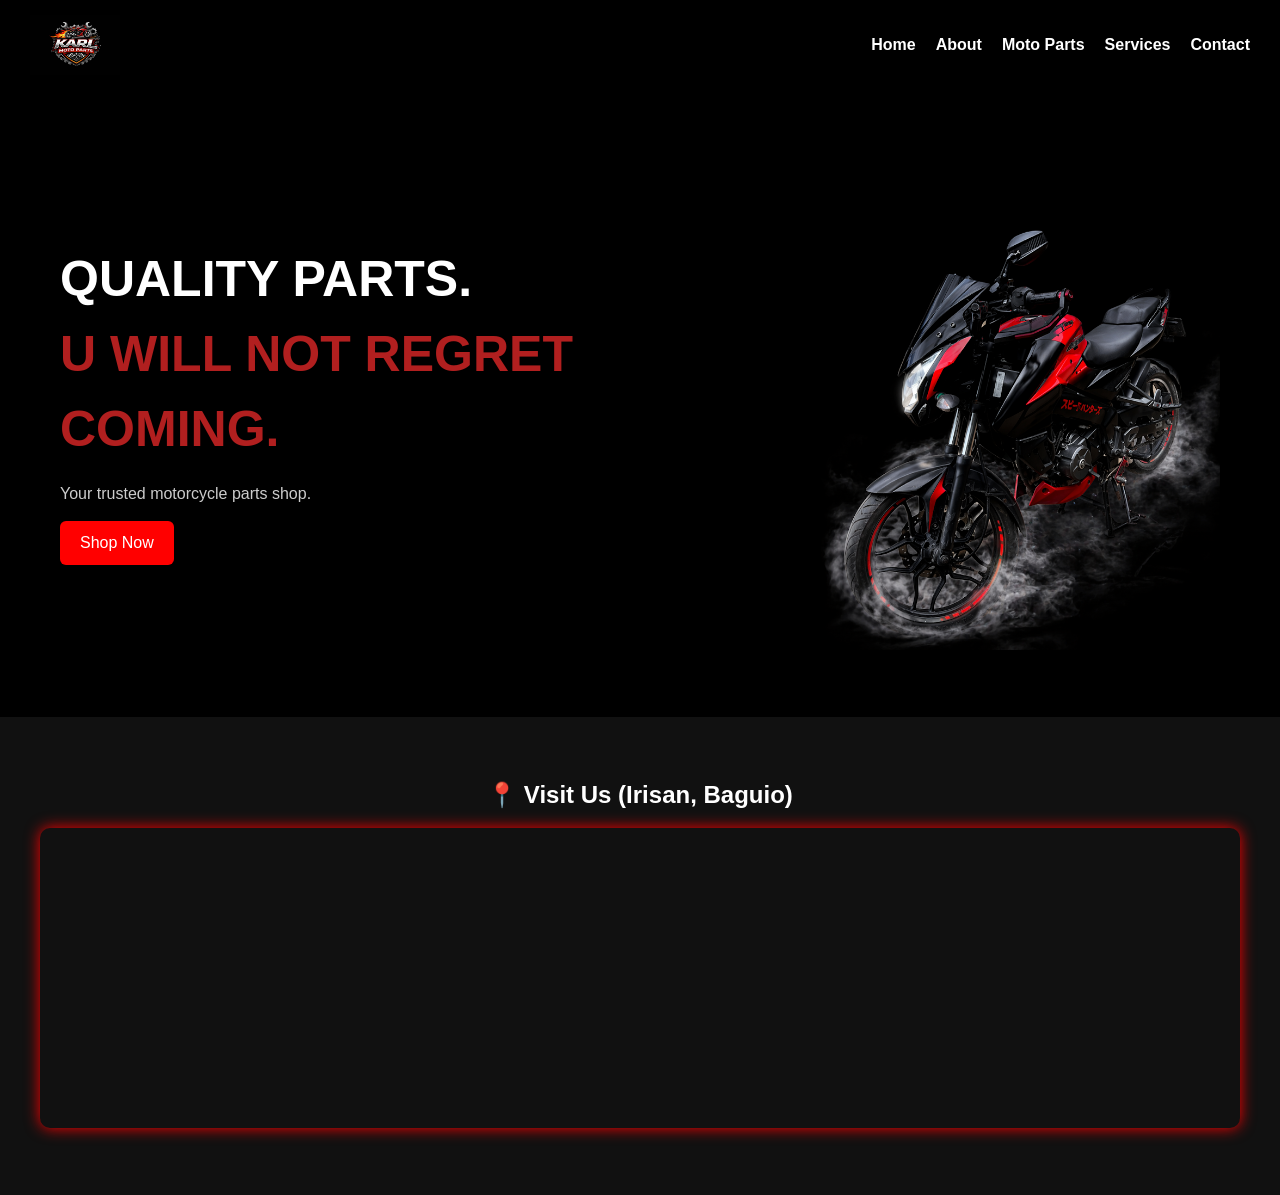
<file: index.html>
<!DOCTYPE html>
<html lang="en">
<head>
<meta charset="UTF-8">
<title>Karl Garage - Home</title>
<link rel="stylesheet" href="style.css">
</head>
<body>

<header>
    <div class="header-container">
        <img src="logo.webp" class="logo">

        <nav>
            <a href="index.html">Home</a>
            <a href="about.html">About</a>
            <a href="moto parts.html">Moto Parts</a>
            <a href="service.html">Services</a>
            <a href="contact.html">Contact</a>
        </nav>
    </div>
</header>

<!-- HERO -->
<section class="hero">
    <div class="hero-text">
        <h1>QUALITY PARTS.<br><span>U WILL NOT REGRET COMING.</span></h1>
        <p>Your trusted motorcycle parts shop.</p>
        <a href="moto parts.html" class="btn">Shop Now</a>
    </div>

    <div class="hero-image">
        <img src="moto.webp" alt="Motorcycle">
    </div>
</section>

<!-- MAP -->
<section class="map">
    <h2>📍 Visit Us (Irisan, Baguio)</h2>
    <iframe 
        src="https://maps.google.com/maps?q=Irisan%20Baguio%20City&t=&z=15&ie=UTF8&iwloc=&output=embed"
        loading="lazy">
    </iframe>
</section>

</body>
</html>
</file>
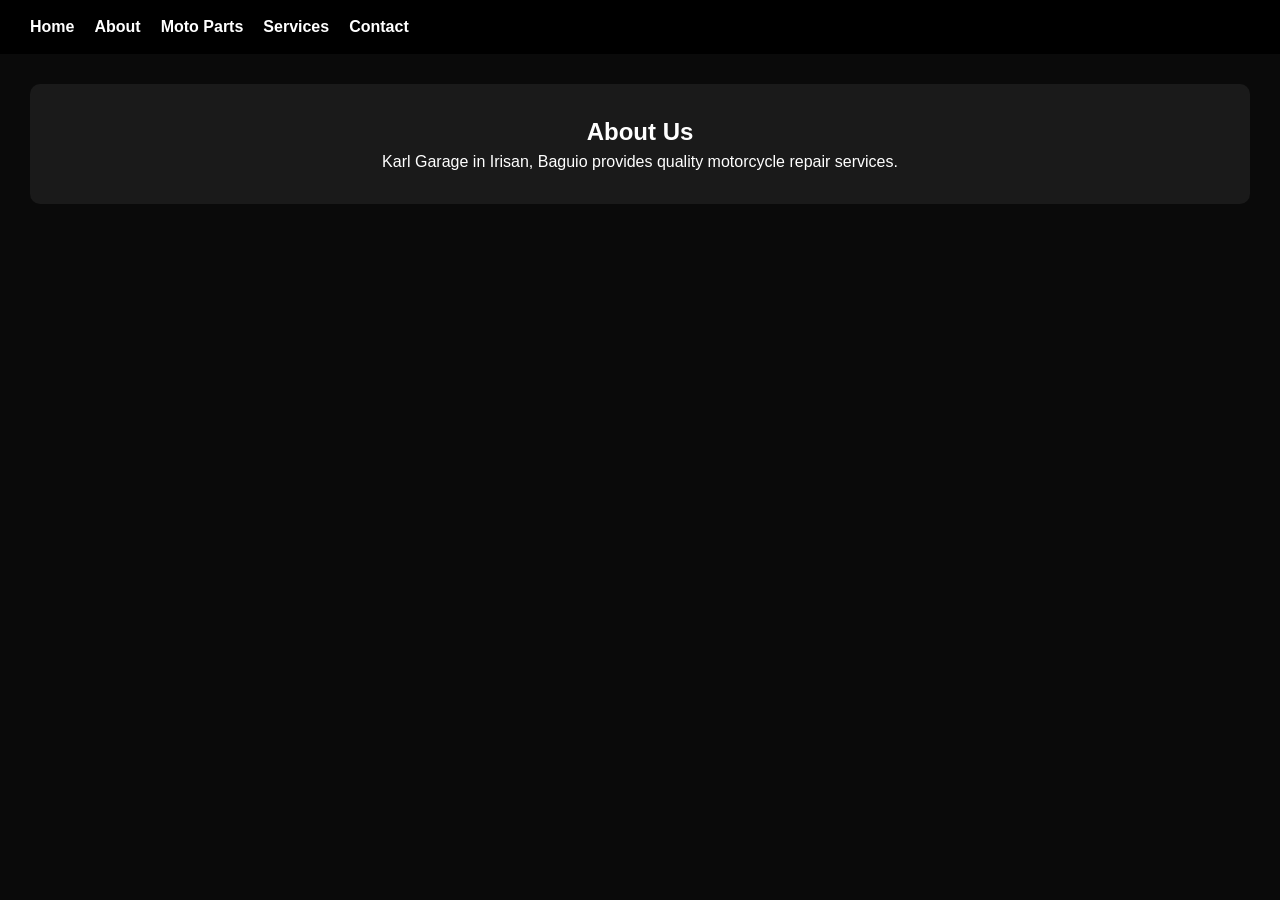
<file: about.html>
<!DOCTYPE html>
<html>
<head>
<title>About - Karl Garage</title>
<link rel="stylesheet" href="style.css">
</head>
<body>

<header>
<nav>
    <a href="index.html">Home</a>
    <a href="about.html">About</a>
    <a href="moto parts.html">Moto Parts</a>
    <a href="service.html">Services</a>
    <a href="contact.html">Contact</a>
</nav>
</header>

<section class="card">
<h2>About Us</h2>
<p>Karl Garage in Irisan, Baguio provides quality motorcycle repair services.</p>
</section>

</body>
</html>
</file>
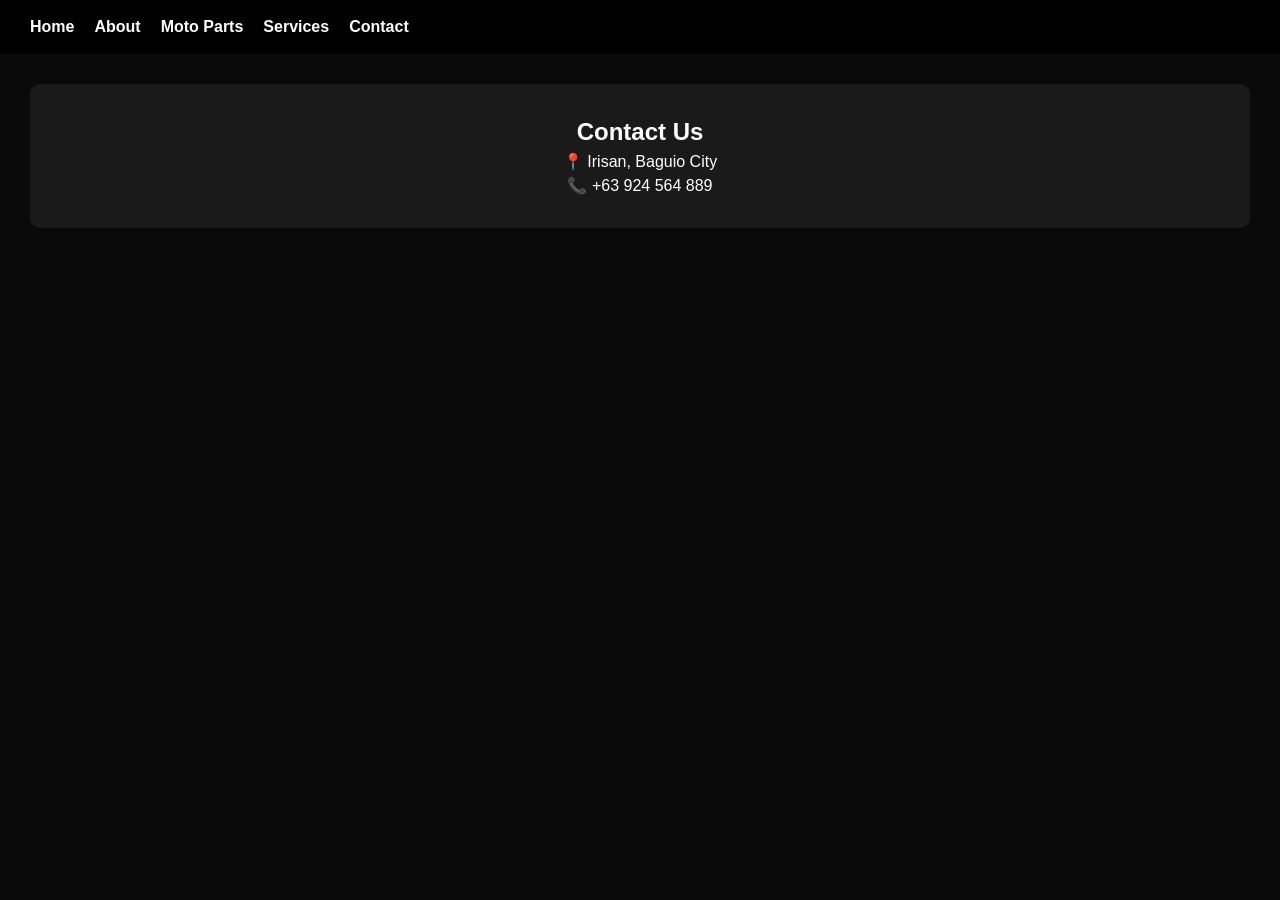
<file: contact.html>
<!DOCTYPE html>
<html>
<head>
<title>Contact</title>
<link rel="stylesheet" href="style.css">
</head>
<body>

<header>
<nav>
    <a href="index.html">Home</a>
    <a href="about.html">About</a>
    <a href="moto parts.html">Moto Parts</a>
    <a href="service.html">Services</a>
    <a href="contact.html">Contact</a>
</nav>
</header>

<section class="card">
<h2>Contact Us</h2>
<p>📍 Irisan, Baguio City</p>
<p>📞 +63 924 564 889</p>
</section>

</body>
</html>
</file>
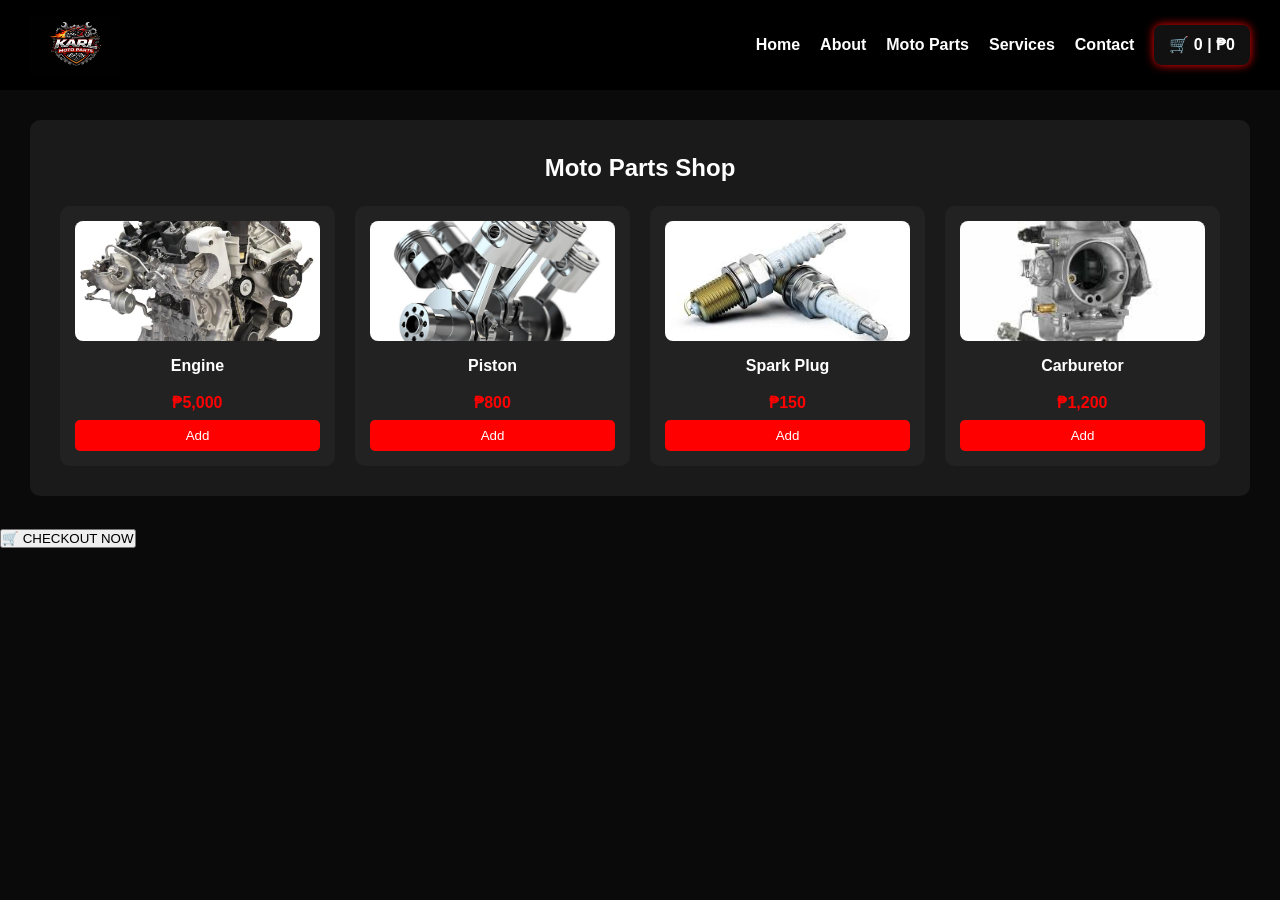
<file: moto parts.html>
<!DOCTYPE html>
<html>
<head>
    <title>Moto Parts - Karl Garage</title>
    <link rel="stylesheet" href="style.css">
</head>
<body>

<header>
    <div class="header-container">
        <img src="logo.webp" class="logo">

        <nav>
            <a href="index.html">Home</a>
            <a href="about.html">About</a>
            <a href="moto-parts.html">Moto Parts</a>
            <a href="service.html">Services</a>
            <a href="contact.html">Contact</a>

            <div class="cart">
                🛒 <span id="cart-count">0</span> | ₱<span id="cart-total">0</span>
            </div>
        </nav>
    </div>
</header>

<section class="card">
    <h2>Moto Parts Shop</h2>

    <div class="parts-grid">

        <div class="part">
            <img src="engine.webp">
            <h3>Engine</h3>
            <p class="price">₱5,000</p>
            <button class="buy" onclick="addToCart('Engine', 5000)">Add</button>
        </div>

        <div class="part">
            <img src="piston.jpg">
            <h3>Piston</h3>
            <p class="price">₱800</p>
            <button class="buy" onclick="addToCart('Piston', 800)">Add</button>
        </div>

        <div class="part">
            <img src="spark plug.jfif">
            <h3>Spark Plug</h3>
            <p class="price">₱150</p>
            <button class="buy" onclick="addToCart('Spark Plug', 150)">Add</button>
        </div>

        <div class="part">
            <img src="carburetors.jfif">
            <h3>Carburetor</h3>
            <p class="price">₱1,200</p>
            <button class="buy" onclick="addToCart('Carburetor', 1200)">Add</button>
        </div>

    </div>
</section>

<!-- VERY VISIBLE CHECKOUT BUTTON -->
<div class="bottom-bar">
    <button onclick="checkout()">🛒 CHECKOUT NOW</button>
</div>

<script>
let cart = JSON.parse(localStorage.getItem("cart")) || [];

// SAVE CART
function saveCart() {
    localStorage.setItem("cart", JSON.stringify(cart));
    updateCartUI();
}

// ADD TO CART
function addToCart(name, price) {
    cart.push({ name, price });
    saveCart();
    alert(name + " added to cart!");
}

// UPDATE CART UI
function updateCartUI() {
    let count = cart.length;
    let total = cart.reduce((sum, item) => sum + item.price, 0);

    document.getElementById("cart-count").textContent = count;
    document.getElementById("cart-total").textContent = total;
}

// CHECKOUT + CLEAR CART 🔥
function checkout() {
    if (cart.length === 0) {
        alert("Your cart is empty!");
        return;
    }

    let text = "CHECKOUT SUMMARY\n\n";
    let total = 0;

    cart.forEach((item, i) => {
        text += `${i + 1}. ${item.name} - ₱${item.price}\n`;
        total += item.price;
    });

    text += "\nTOTAL: ₱" + total;

    alert(text);

    // CLEAR CART AFTER BUYING
    cart = [];
    saveCart();
}

// LOAD ON START
updateCartUI();
</script>

</body>
</html>
</file>
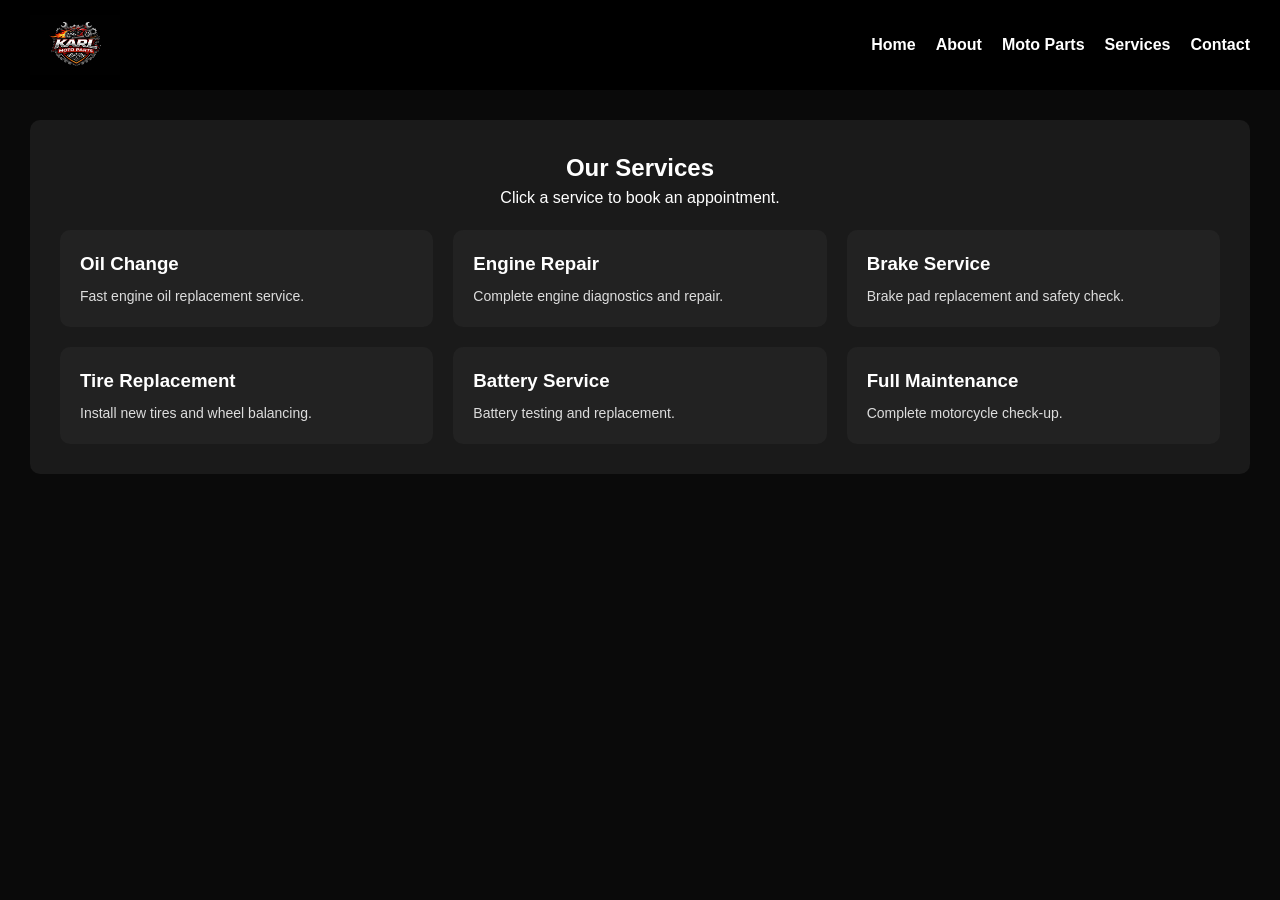
<file: service.html>
<!DOCTYPE html>
<html>
<head>
<title>Services - Karl Garage</title>
<link rel="stylesheet" href="style.css">
</head>
<body>

<header>
    <div class="header-container">
        <img src="logo.webp" class="logo">

        <nav>
            <a href="index.html">Home</a>
            <a href="about.html">About</a>
            <a href="moto parts.html">Moto Parts</a>
            <a href="services.html">Services</a>
            <a href="contact.html">Contact</a>
        </nav>
    </div>
</header>

<section class="card">
    <h2>Our Services</h2>
    <p>Click a service to book an appointment.</p>

    <div class="services">

        <div onclick="openBooking('Oil Change')">
            <h3>Oil Change</h3>
            <p>Fast engine oil replacement service.</p>
        </div>

        <div onclick="openBooking('Engine Repair')">
            <h3>Engine Repair</h3>
            <p>Complete engine diagnostics and repair.</p>
        </div>

        <div onclick="openBooking('Brake Service')">
            <h3>Brake Service</h3>
            <p>Brake pad replacement and safety check.</p>
        </div>

        <div onclick="openBooking('Tire Replacement')">
            <h3>Tire Replacement</h3>
            <p>Install new tires and wheel balancing.</p>
        </div>

        <div onclick="openBooking('Battery Service')">
            <h3>Battery Service</h3>
            <p>Battery testing and replacement.</p>
        </div>

        <div onclick="openBooking('Full Maintenance')">
            <h3>Full Maintenance</h3>
            <p>Complete motorcycle check-up.</p>
        </div>

    </div>
</section>

<!-- BOOKING MODAL -->
<div id="bookingModal" class="modal">

    <div class="modal-content">
        <h2 id="serviceTitle">Book Service</h2>

        <input type="text" id="name" placeholder="Your Name">
        <input type="date" id="date">
        <input type="text" id="location" placeholder="Your Location">

        <button onclick="submitBooking()">Submit</button>
        <button onclick="closeBooking()" class="close-btn">Close</button>
    </div>

</div>

<script>
let selectedService = "";

function openBooking(service) {
    selectedService = service;
    document.getElementById("serviceTitle").innerText = "Book: " + service;
    document.getElementById("bookingModal").style.display = "flex";
}

function closeBooking() {
    document.getElementById("bookingModal").style.display = "none";
}

function submitBooking() {
    let name = document.getElementById("name").value;
    let date = document.getElementById("date").value;
    let location = document.getElementById("location").value;

    if (!name || !date || !location) {
        alert("Please fill all fields!");
        return;
    }

    alert(
        "Booking Confirmed!\n\n" +
        "Service: " + selectedService +
        "\nName: " + name +
        "\nDate: " + date +
        "\nLocation: " + location
    );

    closeBooking();
}
</script>

</body>
</html>
</file>
<file: style.css>
/* =========================
   RESET
========================= */
* {
    margin: 0;
    padding: 0;
    box-sizing: border-box;
    font-family: Arial, sans-serif;
}

/* =========================
   BODY
========================= */
body {
    background: #0a0a0a;
    color: white;
    line-height: 1.5;
}

/* =========================
   HEADER
========================= */
header {
    background: black;
    padding: 15px 30px;
}

.header-container {
    display: flex;
    align-items: center;
    justify-content: space-between;
}

.logo {
    height: 60px;
}

/* NAV */
nav {
    display: flex;
    align-items: center;
    gap: 20px;
}

nav a {
    color: white;
    text-decoration: none;
    font-weight: bold;
    transition: 0.3s;
}

nav a:hover {
    color: red;
}

/* CART */
.cart {
    margin-left: auto;
    background: #111;
    padding: 8px 15px;
    border-radius: 8px;
    box-shadow: 0 0 10px red;
    font-weight: bold;
}

/* =========================
   HERO
========================= */
.hero {
    display: flex;
    align-items: center;
    justify-content: space-between;
    padding: 60px;
    background: black;
}

.hero-text {
    max-width: 50%;
}

.hero-text h1 {
    font-size: 50px;
}

.hero-text span {
    color: rgb(177, 31, 31);
}

.hero-text p {
    margin: 15px 0;
    color: #ccc;
}

.hero-image img {
    width: 400px;
    filter: drop-shadow(0 0 15px black);
}

/* BUTTON */
.btn {
    display: inline-block;
    background: red;
    color: white;
    padding: 10px 20px;
    text-decoration: none;
    border-radius: 6px;
    transition: 0.3s;
}

.btn:hover {
    background: darkred;
}

/* =========================
   CARD
========================= */
.card {
    background: #1a1a1a;
    padding: 30px;
    margin: 30px;
    border-radius: 10px;
    text-align: center;
}

/* =========================
   MAP
========================= */
.map {
    padding: 60px 40px;
    background: #111;
    text-align: center;
}

.map h2 {
    margin-bottom: 15px;
}

.map iframe {
    width: 100%;
    height: 300px;
    border: 0;
    border-radius: 10px;
    box-shadow: 0 0 15px red;
}

/* =========================
   SERVICES
========================= */
.services {
    display: grid;
    grid-template-columns: repeat(3, 1fr);
    gap: 20px;
    margin-top: 20px;
}

.services div {
    background: #222;
    padding: 20px;
    border-radius: 10px;
    cursor: pointer;
    transition: 0.3s;
    text-align: left;
}

.services div:hover {
    background: red;
    transform: scale(1.05);
}

.services h3 {
    margin-bottom: 8px;
}

.services p {
    font-size: 14px;
    color: #ddd;
}

/* =========================
   PARTS GRID
========================= */
.parts-grid {
    display: grid;
    grid-template-columns: repeat(4, 1fr);
    gap: 20px;
    margin-top: 20px;
}

/* PART CARD */
.part {
    background: #222;
    padding: 15px;
    border-radius: 10px;
    display: flex;
    flex-direction: column;
    justify-content: space-between;
    height: 260px;
    transition: 0.3s;
}

.part:hover {
    transform: scale(1.05);
    background: #2a2a2a;
}

.part img {
    width: 100%;
    height: 120px;
    object-fit: cover;
    border-radius: 8px;
}

.part h3 {
    margin: 8px 0;
    font-size: 16px;
}

.price {
    color: red;
    font-weight: bold;
}

/* BUY BUTTON */
.buy {
    padding: 8px;
    background: red;
    border: none;
    color: white;
    border-radius: 5px;
    cursor: pointer;
    transition: 0.3s;
}

.buy:hover {
    background: darkred;
}

/* =========================
   MODAL
========================= */
.modal {
    display: none;
    position: fixed;
    top: 0;
    left: 0;
    width: 100%;
    height: 100%;
    background: rgba(0,0,0,0.8);
    justify-content: center;
    align-items: center;
}

.modal-content {
    background: #222;
    padding: 20px;
    border-radius: 10px;
    width: 300px;
    text-align: center;
}

.modal-content input {
    width: 100%;
    margin: 8px 0;
    padding: 8px;
    border: none;
    border-radius: 5px;
}

.modal-content button {
    width: 100%;
    padding: 8px;
    margin-top: 10px;
    background: red;
    border: none;
    color: white;
    cursor: pointer;
    border-radius: 5px;
}

.close-btn {
    background: gray !important;
}

/* =========================
   RESPONSIVE
========================= */
@media (max-width: 768px) {

    .hero {
        flex-direction: column;
        text-align: center;
    }

    .hero-text {
        max-width: 100%;
    }

    .hero-image img {
        width: 250px;
        margin-top: 20px;
    }

    .parts-grid {
        grid-template-columns: repeat(2, 1fr);
    }

    .services {
        grid-template-columns: 1fr;
    }
}
</file>
